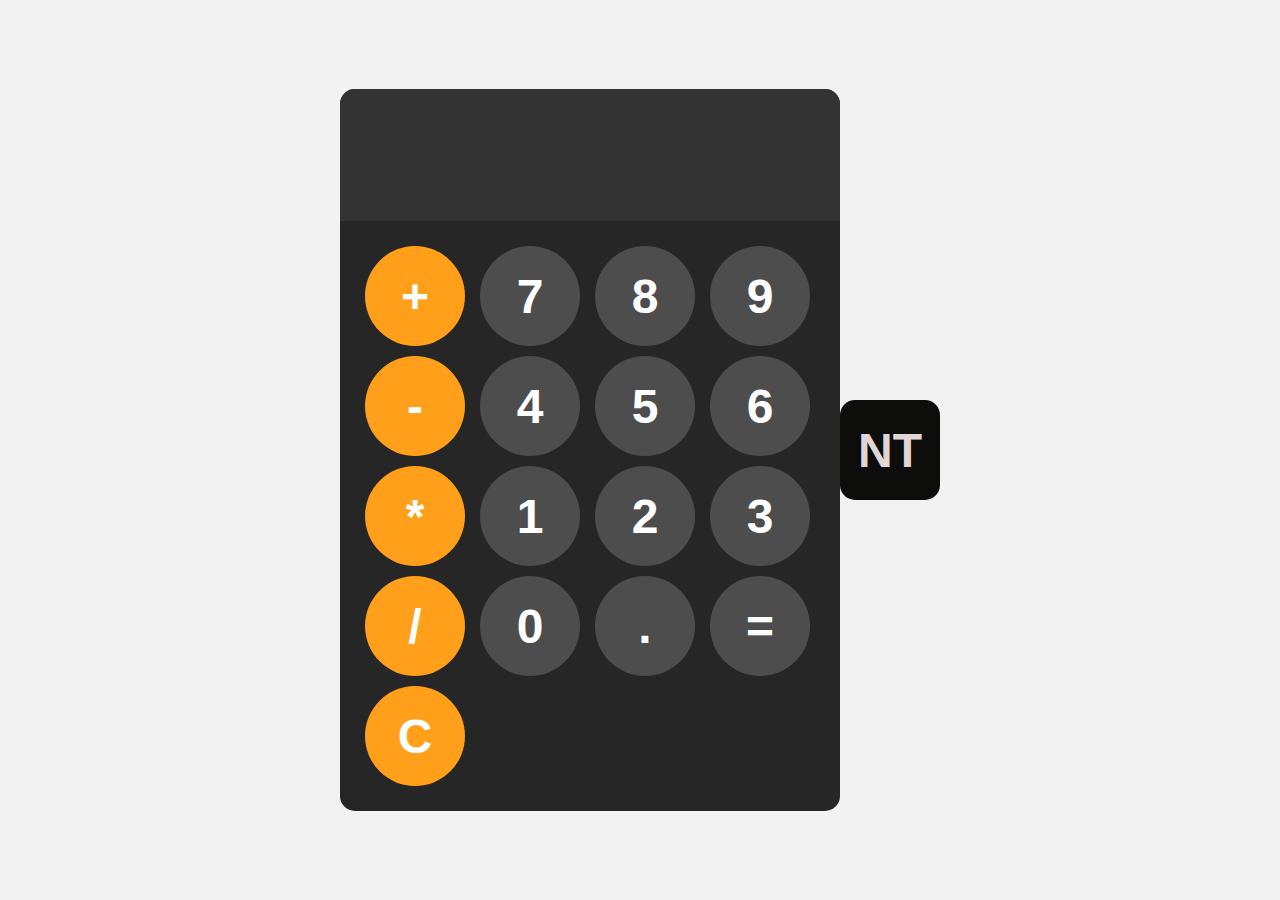
<file: index.html>
<!DOCTYPE html>
<html lang="en">

<head>
    <meta charset="UTF-8">
    <meta name="viewport" content="width=device-width, initial-scale=1.0">
    <title>Document</title>
    <link rel="stylesheet" href="styles.css">
</head>

<body>
    <div id=calculator>
        <input id="display" readonly>
        <div id="key">
            <button onclick="appendToDisplay('+')" class="operator">+</button>
            <button onclick="appendToDisplay('7')">7</button>
            <button onclick="appendToDisplay('8')">8</button>
            <button onclick="appendToDisplay('9')">9</button>
            <button onclick="appendToDisplay('-')" class="operator">-</button>
            <button onclick="appendToDisplay('4')">4</button>
            <button onclick="appendToDisplay('5')">5</button>
            <button onclick="appendToDisplay('6')">6</button>
            <button onclick="appendToDisplay('*')" class="operator">*</button>
            <button onclick="appendToDisplay('1')">1</button>
            <button onclick="appendToDisplay('2')">2</button>
            <button onclick="appendToDisplay('3')">3</button>
            <button onclick="appendToDisplay('/')" class="operator">/</button>
            <button onclick="appendToDisplay('0')">0</button>
            <button onclick="appendToDisplay('.')">.</button>
            <button onclick="calculate()">=</button>
            <button onclick="clearDisplay()" class="operator">C</button>
        </div>
    </div>
</body>

<script src="script.js"></script>
<a href="hello.html"><button id="Yellow">NT</button></a>


</html>
</file>
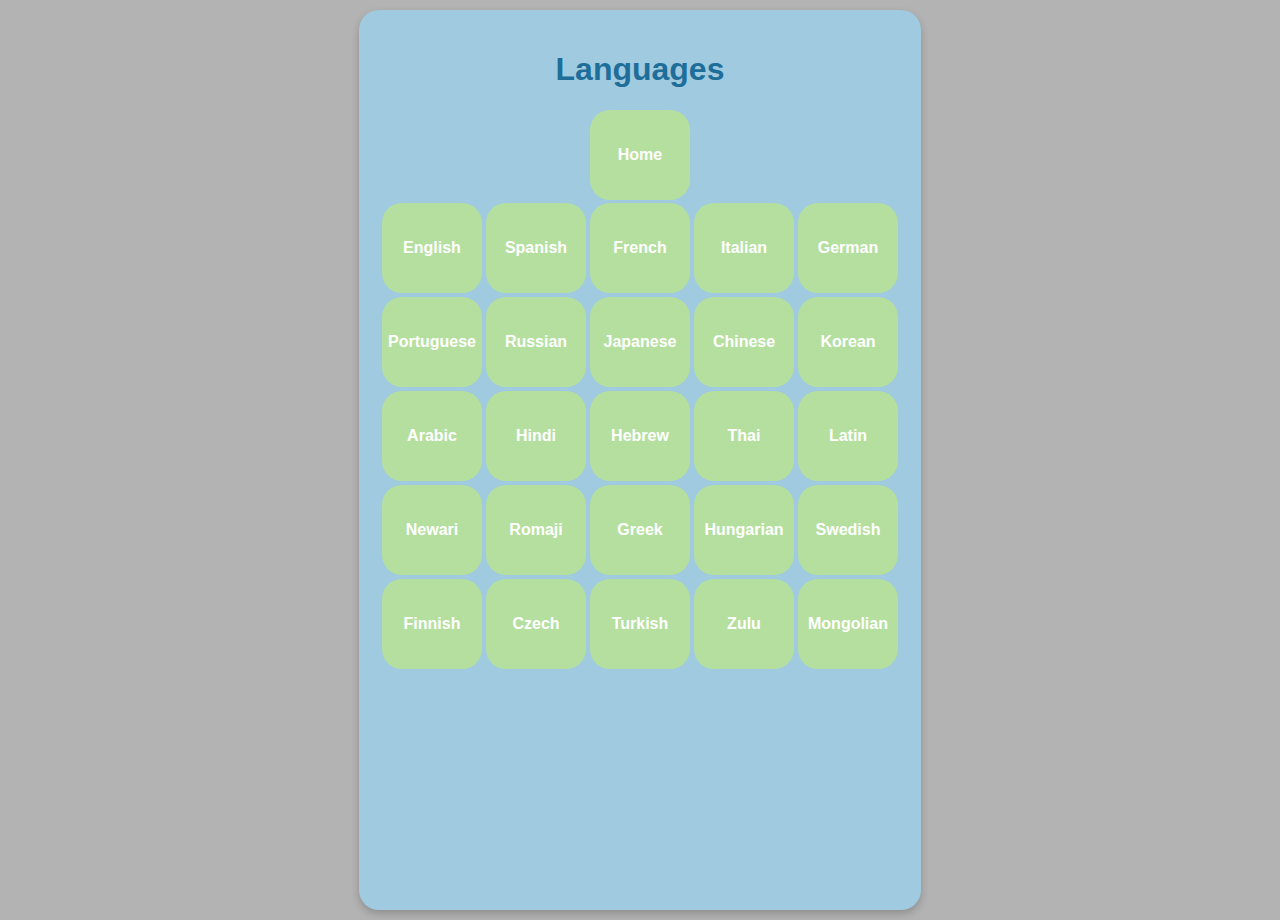
<file: hello.html>
<!DOCTYPE html>
<html lang="en">

<head>
    <meta charset="UTF-8">
    <meta name="viewport" content="width=device-width, initial-scale=1.0">
    <link rel="stylesheet" href="LA.css">
    <title>Document</title>
</head>

<body>
    <div id="container">
        <H1 id="display"></H1>
        <center><H1>Languages</H1></center>
        <a href="index.html"><button id="home">Home</button></a>
        <table>
            <tr>
                <td><button onclick="changeText('Hello')">English</button></td>
                <td><button onclick="changeText('Hola')">Spanish</button></td>
                <td><button onclick="changeText('Bonjour')">French</button></td>
                <td><button onclick="changeText('Ciao')">Italian</button></td>
                <td><button onclick="changeText('Hallo')">German</button></td>
            </tr>
            <tr>
                <td><button onclick="changeText('Olá')">Portuguese</button></td>
                <td><button onclick="changeText('Привет')">Russian</button></td>
                <td><button onclick="changeText('こんにちは')">Japanese</button></td>
                <td><button onclick="changeText('你好')">Chinese</button></td>
                <td><button onclick="changeText('안녕하세요')">Korean</button></td>
            </tr>
            <tr>
                <td><button onclick="changeText('مرحبا')">Arabic</button></td>
                <td><button onclick="changeText('हैलो')">Hindi</button></td>
                <td><button onclick="changeText('שלום')">Hebrew</button></td>
                <td><button onclick="changeText('สวัสดี')">Thai</button></td>
                <td><button onclick="changeText('Salve')">Latin</button></td>
            </tr>
            <tr>
                <td><button onclick="changeText('Jojolapa')">Newari</button></td>
                <td><button onclick="changeText('Konnichiwa')">Romaji</button></td>
                <td><button onclick="changeText('Yassou')">Greek</button></td>  
                <td><button onclick="changeText('Szia')">Hungarian</button></td>
                <td><button onclick="changeText('Hej')">Swedish</button></td>
            </tr>
            <tr>
                <td><button onclick="changeText('Hei')">Finnish</button></td>
                <td><button onclick="changeText('Ahoj')">Czech</button></td>
                <td><button onclick="changeText('Merhaba')">Turkish</button></td>  
                <td><button onclick="changeText('Sawubona')">Zulu</button></td>
                <td><button onclick="changeText('Sain baina uu')">Mongolian</button></td>
            </tr>
            
            
            </table>

    </div>

    <div class="circle1"></div>
    <div class="circle2"></div>

</body>

</html>
</file>
<file: styles.css>
body{
  margin:0;
  display: flex;
  justify-content: center;
  align-items: center;
  height: 100vh;
  background-color: hsl(0, 0%, 95%);
}

#calculator{
  font-family :Arial, sans-serif;
  background-color: hsl(0, 0%, 15%);
  border-radius: 15px;
  max-width: 500px;
  overflow: hidden;
}
#display{
  width: 100%;
  padding: 20px;
  font-size: 5rem;
  text-align: left;
  border:none;
  background-color: hsl(0, 0%, 20%);
  color:white
}
#key{
  display: grid;
  grid-template-columns: repeat(4, 1fr);
  gap: 10px;
  padding:25px;
}
button{
  width:100px;
  height:100px;
  border-radius:50px;
  border: none;
  background-color:hsl(0, 0%, 30%);
  color: white;
  font-size: 3rem;
  font-weight: bold;
  cursor: pointer;
}

button:hover{
  background-color: hsl(0, 0%, 40%);
}
button:active{
  background-color: hsl(0, 0%, 50%);
}

.operator{
  background-color: hsl(35, 100%, 55%);
}

.operator:hover{
  background-color: hsl(35, 100%, 65%);
}
.operator:active{
  background-color: hsl(35, 100%, 75%);
}

#Yellow{
  background-color: hsl(60, 4%, 5%);
  color: rgb(225, 214, 214);
  border: none;
  border-radius: 15px;
  
  
  
  
}
</file>
<file: LA.css>
body{
    margin: 10px;
    display: flex;
   color: rgb(30, 110, 153);
    justify-content: center;
    font-family: Arial, sans-serif;
    font-weight: bold;
    height: 100vh;
    background-color: hsl(0, 0%, 70%);
}
#container{
    text-align: center;
    background-color: hsl(200, 50%, 75%);
    padding: 20px;
    border-radius: 20px;
    box-shadow: 0 4px 8px rgba(0, 0, 0, 0.2);
    position: relative;
    z-index: 1;
}

button{
    width:100px;
    height:90px;
    border-radius:20px;
    border: none;
    background-color:hsl(100, 50%, 75%);
    color: white;
    font-size: 1rem;
    font-weight: bold;
    cursor: pointer;
}
</file>
